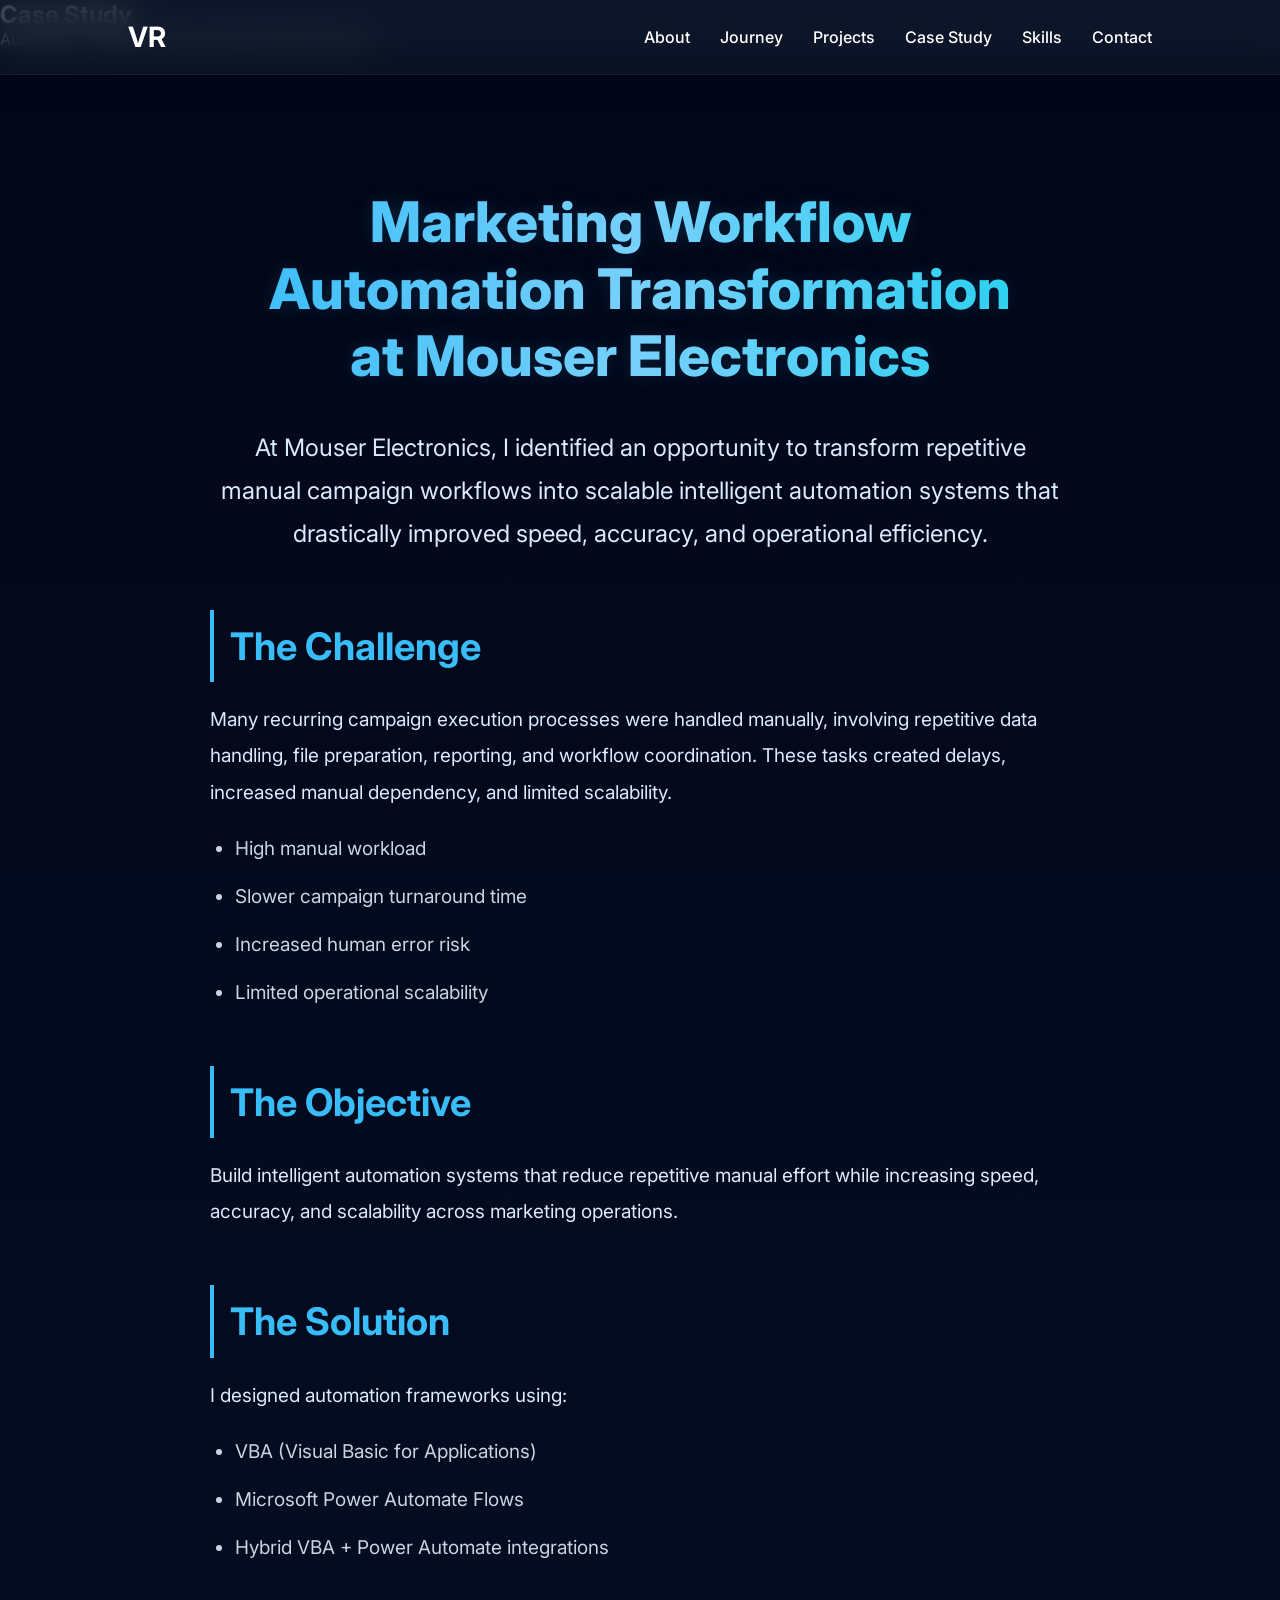
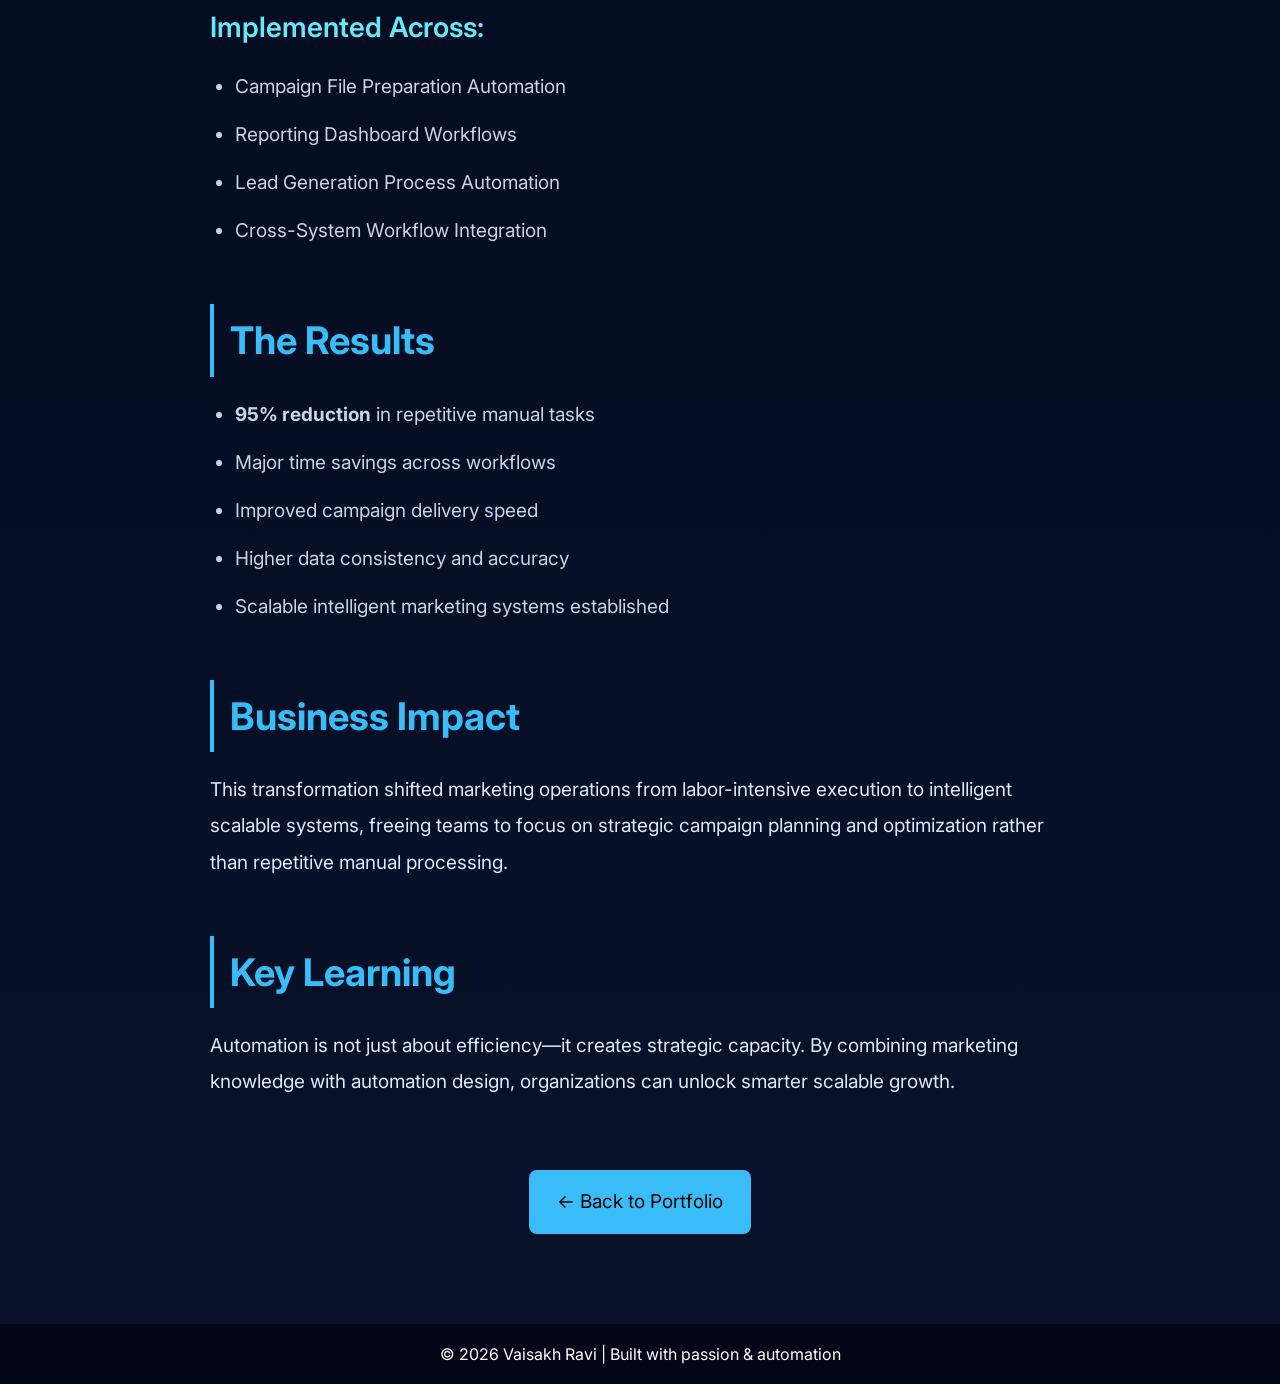
<file: case-study-mouser-automation.html>
<!DOCTYPE html>
<html lang="en">
<head>
<meta charset="UTF-8">
<meta name="viewport" content="width=device-width,initial-scale=1.0">
<title>Marketing Workflow Automation Transformation | Vaisakh Ravi</title>

<link rel="stylesheet" href="style.css">
<link rel="stylesheet" href="article.css">
<link href="https://fonts.googleapis.com/css2?family=Inter:wght@300;400;600;700;800&display=swap" rel="stylesheet">
</head>
<body>

<!-- Reading Progress Bar -->
<div id="reading-progress"></div>

<!-- Navbar -->
<nav class="navbar">
<a href="index.html" class="logo-link">
<h2 class="logo">VR</h2>
</a>

<div class="hamburger" id="hamburger">
<span></span>
<span></span>
<span></span>
</div>

<ul id="nav-menu">
<li><a href="index.html#about">About</a></li>
<li><a href="index.html#timeline">Journey</a></li>
<li><a href="index.html#projects">Projects</a></li>
<li><a href="index.html#case-study">Case Study</a></li>
<li><a href="index.html#skills">Skills</a></li>
<li><a href="index.html#contact">Contact</a></li>
</ul>
</nav>

<!-- Article Hero Banner -->
<section class="article-hero">
<h1>Case Study</h1>
<p>Automation Transformation at Mouser Electronics</p>
</section>

<!-- Article Content -->
<section class="section article-page">
<div class="article-container">

<h1> Marketing Workflow Automation Transformation<br> <span class="title-second-line">at Mouser Electronics</span> </h1>

<p class="article-intro">
At Mouser Electronics, I identified an opportunity to transform repetitive manual campaign workflows into scalable intelligent automation systems that drastically improved speed, accuracy, and operational efficiency.
</p>

<h2>The Challenge</h2>
<p>
Many recurring campaign execution processes were handled manually, involving repetitive data handling, file preparation, reporting, and workflow coordination. These tasks created delays, increased manual dependency, and limited scalability.
</p>

<ul>
<li>High manual workload</li>
<li>Slower campaign turnaround time</li>
<li>Increased human error risk</li>
<li>Limited operational scalability</li>
</ul>

<h2>The Objective</h2>
<p>
Build intelligent automation systems that reduce repetitive manual effort while increasing speed, accuracy, and scalability across marketing operations.
</p>

<h2>The Solution</h2>
<p>I designed automation frameworks using:</p>

<ul>
<li>VBA (Visual Basic for Applications)</li>
<li>Microsoft Power Automate Flows</li>
<li>Hybrid VBA + Power Automate integrations</li>
</ul>

<h3>Implemented Across:</h3>
<ul>
<li>Campaign File Preparation Automation</li>
<li>Reporting Dashboard Workflows</li>
<li>Lead Generation Process Automation</li>
<li>Cross-System Workflow Integration</li>
</ul>

<h2>The Results</h2>
<ul>
<li><strong>95% reduction</strong> in repetitive manual tasks</li>
<li>Major time savings across workflows</li>
<li>Improved campaign delivery speed</li>
<li>Higher data consistency and accuracy</li>
<li>Scalable intelligent marketing systems established</li>
</ul>

<h2>Business Impact</h2>
<p>
This transformation shifted marketing operations from labor-intensive execution to intelligent scalable systems, freeing teams to focus on strategic campaign planning and optimization rather than repetitive manual processing.
</p>

<h2>Key Learning</h2>
<p>
Automation is not just about efficiency—it creates strategic capacity. By combining marketing knowledge with automation design, organizations can unlock smarter scalable growth.
</p>

<div class="back-button-wrap">
<a href="index.html#case-study" class="btn primary">← Back to Portfolio</a>
</div>

</div>
</section>

<footer>
<p>© 2026 Vaisakh Ravi | Built with passion & automation</p>
</footer>

<!-- Scripts -->
<script>
/* Hamburger Menu */
const hamburger = document.getElementById('hamburger');
const navMenu = document.getElementById('nav-menu');

hamburger.addEventListener('click', () => {
navMenu.classList.toggle('active');
});

/* Reading Progress Bar */
window.addEventListener('scroll', () => {
const winScroll = document.body.scrollTop || document.documentElement.scrollTop;
const height = document.documentElement.scrollHeight - document.documentElement.clientHeight;
const scrolled = (winScroll / height) * 100;
document.getElementById("reading-progress").style.width = scrolled + "%";
});
</script>

</body>
</html>
</file>
<file: style.css>
html, body {
margin: 0;
padding: 0;
width: 100%;
overflow-x: hidden;
font-family: 'Inter', sans-serif;
background: #0f172a;
color: white;
scroll-behavior: smooth;
}

* {
margin: 0;
padding: 0;
box-sizing: border-box;
}

/* HERO */
.hero {
position: relative;
min-height: 100vh;
background: linear-gradient(135deg, #0f172a, #1e293b);
overflow: hidden;
padding-top: 100px;
}

/* STARFIELD */
#starfield {
position: absolute;
top: 0;
left: 0;
width: 100%;
height: 100%;
z-index: 0;
pointer-events: none;
}

/* HERO GLOW */
.hero-glow {
position: absolute;
inset: 0;
z-index: 1;
overflow: hidden;
}

.glow-circle {
position: absolute;
border-radius: 50%;
background: rgba(56,189,248,0.12);
filter: blur(60px);
animation: floatGlow 10s infinite alternate ease-in-out;
}

.circle1 {
width: 300px;
height: 300px;
top: 10%;
left: 10%;
}

.circle2 {
width: 400px;
height: 400px;
top: 40%;
right: 10%;
}

.circle3 {
width: 250px;
height: 250px;
bottom: 10%;
left: 40%;
}

@keyframes floatGlow {
0% { transform: translate(0,0); }
100% { transform: translate(20px,-40px); }
}

/* NAVBAR */
.navbar {
position: fixed;
top: 0;
left: 0;
width: 100%;
z-index: 9999;
padding: 20px 10%;
display: flex;
justify-content: space-between;
align-items: center;
background: rgba(15,23,42,0.72);
backdrop-filter: blur(16px);
-webkit-backdrop-filter: blur(16px);
border-bottom: 1px solid rgba(255,255,255,0.06);
box-shadow: 0 4px 30px rgba(0,0,0,0.15);
}

.logo-link {
text-decoration: none;
color: white;
}

.logo {
font-size: 28px;
font-weight: bold;
}

/* NAV MENU */
#nav-menu {
display: flex;
list-style: none;
gap: 30px;
}

#nav-menu li a {
position: relative;
color: white;
text-decoration: none;
font-weight: 500;
transition: color 0.3s ease;
}

#nav-menu li a::after {
content: "";
position: absolute;
left: 0;
bottom: -6px;
width: 0%;
height: 2px;
background: #38bdf8;
transition: width 0.3s ease;
}

#nav-menu li a:hover {
color: #38bdf8;
}

#nav-menu li a:hover::after {
width: 100%;
}

/* HAMBURGER */
.hamburger {
display: none;
flex-direction: column;
cursor: pointer;
gap: 5px;
}

.hamburger span {
width: 25px;
height: 3px;
background: white;
border-radius: 2px;
transition: 0.3s;
}

/* HERO CONTENT */
.hero-content {
position: relative;
z-index: 3;
text-align: center;
padding: 100px 20px 60px;
}

.hero h1 {
font-size: 56px;
font-weight: 800;
}

.hero h3 {
font-size: 24px;
margin: 20px 0;
color: #38bdf8;
}

.hero p {
max-width: 700px;
margin: auto;
font-size: 18px;
line-height: 1.7;
}

/* BUTTONS */
.buttons {
margin-top: 30px;
}

.btn {
padding: 14px 28px;
margin: 10px;
text-decoration: none;
border-radius: 8px;
display: inline-block;
transition: 0.3s ease;
}

.primary {
background: #38bdf8;
color: black;
}

.primary:hover {
transform: translateY(-3px);
box-shadow: 0 0 20px rgba(56,189,248,0.35);
}

.secondary {
border: 1px solid #38bdf8;
color: #38bdf8;
}

.secondary:hover {
background: #38bdf8;
color: black;
}

/* SECTIONS */
.section {
padding: 80px 10%;
text-align: center;
}

.section h2 {
font-size: 36px;
margin-bottom: 30px;
}

.dark {
background: #1e293b;
}

/* CARDS */
.cards {
display: grid;
grid-template-columns: repeat(auto-fit,minmax(250px,1fr));
gap: 20px;
margin-top: 40px;
}

.card {
background: #334155;
padding: 30px;
border-radius: 16px;
transition: 0.3s ease;
}

.card:hover {
transform: translateY(-8px);
box-shadow: 0 0 20px rgba(56,189,248,0.15);
}

.card h3 {
font-size: 22px;
line-height: 1.3;
color: #38bdf8;
margin-bottom: 12px;
}

.card p {
font-size: 18px;
line-height: 1.6;
}

/* TIMELINE */
.timeline-modern {
position: relative;
max-width: 900px;
margin: auto;
padding-left: 30px;
}

.timeline-modern::before {
content: '';
position: absolute;
left: 15px;
top: 0;
width: 3px;
height: 100%;
background: #38bdf8;
box-shadow: 0 0 12px #38bdf8;
}

.timeline-node {
position: relative;
margin-bottom: 50px;
padding-left: 40px;
}

.timeline-dot {
position: absolute;
left: -3px;
top: 8px;
width: 18px;
height: 18px;
background: #38bdf8;
border-radius: 50%;
box-shadow: 0 0 15px #38bdf8;
}

.timeline-content {
background: #334155;
padding: 20px;
border-radius: 12px;
text-align: left;
transition: 0.3s ease;
}

.timeline-content:hover {
transform: translateX(8px);
}

.timeline-content h3 {
color: #38bdf8;
margin-bottom: 10px;
}

/* CASE STUDY */
.case-study-interactive {
position: relative;
max-width: 1000px;
margin: auto;
padding: 100px 120px;
overflow: visible;
}

.case-main-card {
background: #334155;
padding: 40px;
border-radius: 20px;
text-align: center;
position: relative;
cursor: pointer;
transition: 0.4s ease;
z-index: 2;
}

.case-main-card h3 {
font-size: 28px;
color: #38bdf8;
margin-bottom: 20px;
line-height: 1.4;
}

.know-more-badge {
display: inline-block;
padding: 10px 22px;
background: #38bdf8;
color: black;
border-radius: 30px;
font-weight: bold;
font-size: 16px;
animation: pulseGlow 2s infinite;
}

@keyframes pulseGlow {
0% { box-shadow: 0 0 10px rgba(56,189,248,0.3); }
50% { box-shadow: 0 0 25px rgba(56,189,248,0.7); }
100% { box-shadow: 0 0 10px rgba(56,189,248,0.3); }
}

.case-bubbles {
position: absolute;
inset: 0;
pointer-events: none;
}

.bubble {
position: absolute;
width: 220px;
background: #1e293b;
padding: 18px;
border-radius: 18px;
opacity: 0;
transform: scale(0.8);
transition: all 0.4s ease;
box-shadow: 0 0 20px rgba(56,189,248,0.15);
animation: floatBubble 4s ease-in-out infinite alternate;
}

@keyframes floatBubble {
0% { transform: translateY(0px) scale(0.8); }
100% { transform: translateY(-8px) scale(0.8); }
}

.bubble strong {
display: block;
color: #38bdf8;
margin-bottom: 8px;
font-size: 18px;
}

.bubble p {
font-size: 15px;
line-height: 1.5;
}

.bubble1 { top: -30px; left: -80px; }
.bubble2 { top: -30px; right: -80px; }
.bubble3 { bottom: -30px; left: -80px; }
.bubble4 { bottom: -30px; right: -80px; }

.case-study-interactive:hover .bubble {
opacity: 1;
transform: scale(1);
}

.case-study-interactive:hover .case-main-card {
transform: translateY(-5px);
box-shadow: 0 0 25px rgba(56,189,248,0.2);
}

/* SKILLS */
.skills {
max-width: 700px;
margin: auto;
text-align: left;
margin-top: 40px;
}

.skill {
margin-bottom: 30px;
}

.skill-header {
display: flex;
justify-content: space-between;
margin-bottom: 8px;
font-size: 18px;
font-weight: 600;
}

.bar {
background: #1e293b;
height: 14px;
border-radius: 20px;
overflow: hidden;
position: relative;
}

.bar span {
display: block;
height: 100%;
width: 0;
background: linear-gradient(90deg,#38bdf8,#0ea5e9);
border-radius: 20px;
transition: width 2.5s ease;
}

/* CONTACT */
.contact a {
color: #38bdf8;
text-decoration: none;
}

.contact a:hover {
text-decoration: underline;
}

/* FOOTER */
footer {
text-align: center;
padding: 20px;
background: #020617;
}

/* SCROLL BUTTON */
#scrollTopBtn {
display: none;
position: fixed;
bottom: 30px;
right: 30px;
z-index: 999;
background: #38bdf8;
color: black;
border: none;
padding: 14px 18px;
border-radius: 50%;
cursor: pointer;
font-size: 20px;
box-shadow: 0 0 15px rgba(56,189,248,0.4);
}

/* REVEAL */
.reveal {
opacity: 0;
transform: translateY(50px);
transition: all .9s ease;
}

.reveal.active {
opacity: 1;
transform: translateY(0);
}

/* MOBILE */
@media (max-width:768px){

.hamburger {
display: flex;
}

#nav-menu {
position: absolute;
top: 80px;
right: 0;
background: rgba(15,23,42,0.95);
flex-direction: column;
width: 220px;
padding: 20px;
display: none;
border-radius: 0 0 0 12px;
}

#nav-menu.active {
display: flex;
}

.hero h1 {
font-size: 38px;
}

.hero h3 {
font-size: 18px;
}

.hero p {
font-size: 16px;
}

.section {
padding: 60px 6%;
}

.cards {
grid-template-columns: 1fr;
}

.case-study-interactive {
padding: 60px 20px;
}

.case-bubbles {
position: static;
display: flex;
flex-direction: column;
gap: 15px;
margin-top: 20px;
}

.bubble {
position: static;
width: 100%;
opacity: 1;
transform: scale(1);
animation: none;
}
}
/* ===============================
   EXPLORER COUNTER
================================= */
#explorer-counter {
background: linear-gradient(180deg, #0f172a, #020617);
padding-top: 80px;
padding-bottom: 80px;
}

.explorer-stats {
display: flex;
justify-content: center;
gap: 40px;
flex-wrap: wrap;
margin-top: 40px;
}

.explorer-box {
background: #334155;
padding: 35px 50px;
border-radius: 20px;
min-width: 250px;
box-shadow: 0 10px 25px rgba(0,0,0,0.2);
transition: 0.3s ease;
}

.explorer-box:hover {
transform: translateY(-6px);
box-shadow: 0 12px 30px rgba(56,189,248,0.12);
}

.explorer-box h3 {
font-size: 42px;
color: #38bdf8;
margin-bottom: 10px;
font-weight: 800;
}

.explorer-box p {
font-size: 18px;
color: #cbd5e1;
}

/* Mobile */
@media (max-width:768px) {
.explorer-stats {
flex-direction: column;
align-items: center;
}

.explorer-box {
width: 100%;
max-width: 320px;
}
}
</file>
<file: article.css>
.article-page {
  padding-top: 140px;
  padding-bottom: 80px;
  min-height: 100vh;
  background: linear-gradient(180deg, #020617 0%, #07122a 100%);
}

.article-container {
  max-width: 900px;
  margin: auto;
  text-align: left;
  line-height: 1.9;
  font-size: 19px;
  color: #e2e8f0;
  padding: 0 20px;
}

/* Main Heading */
.article-container h1 {
  font-size: clamp(32px, 6vw, 56px);
  line-height: 1.2;
  text-align: center;
  margin-bottom: 35px;
  max-width: 950px;
  margin-left: auto;
  margin-right: auto;
  font-weight: 800;
  background: linear-gradient(90deg, #38bdf8, #7dd3fc, #22d3ee);
  -webkit-background-clip: text;
  -webkit-text-fill-color: transparent;
  text-shadow: 0 0 20px rgba(56,189,248,0.15);
}

/* Intro Paragraph */
.article-intro {
  font-size: 24px;
  text-align: center;
  margin-bottom: 55px;
  color: #cbd5e1;
  line-height: 1.8;
  max-width: 850px;
  margin-left: auto;
  margin-right: auto;
}

/* Section Headings */
.article-container h2 {
  font-size: 38px;
  margin-top: 55px;
  margin-bottom: 20px;
  color: #38bdf8;
  font-weight: 700;
  border-left: 4px solid #38bdf8;
  padding-left: 16px;
}

/* Sub Headings */
.article-container h3 {
  font-size: 28px;
  margin-top: 35px;
  margin-bottom: 15px;
  color: #67e8f9;
  font-weight: 600;
}

/* Paragraphs */
.article-container p {
  margin-bottom: 20px;
  color: #dbeafe;
}

/* Lists */
.article-container ul {
  padding-left: 25px;
  margin-bottom: 25px;
}

.article-container li {
  margin-bottom: 12px;
  color: #cbd5e1;
}

/* Back Button */
.back-button-wrap {
  margin-top: 60px;
  text-align: center;
}

/* Reading Progress Bar */
#reading-progress {
  position: fixed;
  top: 0;
  left: 0;
  width: 0%;
  height: 4px;
  z-index: 2000;
  background: linear-gradient(90deg, #38bdf8, #0ea5e9, #22d3ee);
  box-shadow: 0 0 12px rgba(56,189,248,0.6);
  transition: width 0.2s ease-out;
}

/* Mobile Responsive */
@media (max-width: 768px) {
  .article-container h1 {
    font-size: 42px;
    line-height: 1.15;
    word-break: break-word;
    overflow-wrap: break-word;
    hyphens: auto;
    padding: 0 12px;
  }

  .article-container h2 {
    font-size: 30px;
  }

  .article-container h3 {
    font-size: 24px;
  }

  .article-intro {
    font-size: 18px;
    line-height: 1.7;
    padding: 0 12px;
  }

  .article-container {
    font-size: 17px;
    padding: 0 20px;
  }
}
</file>
